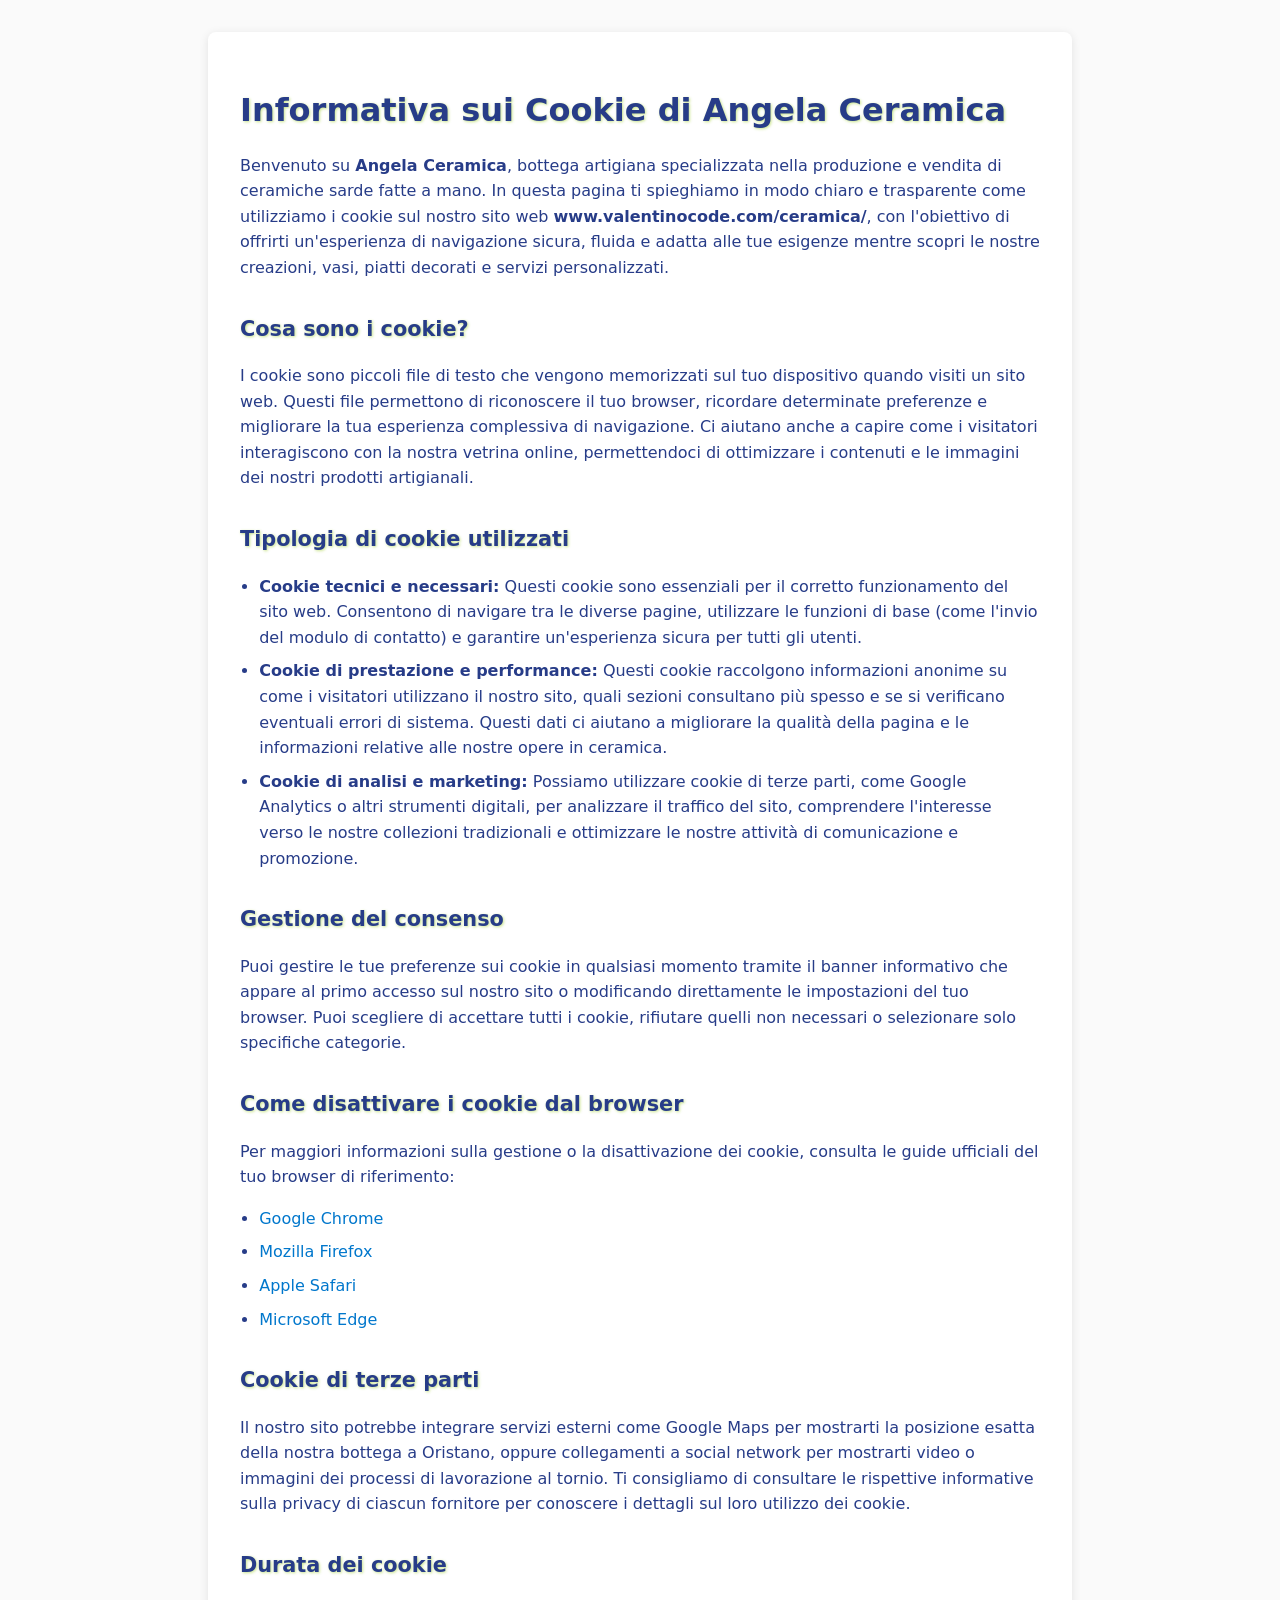
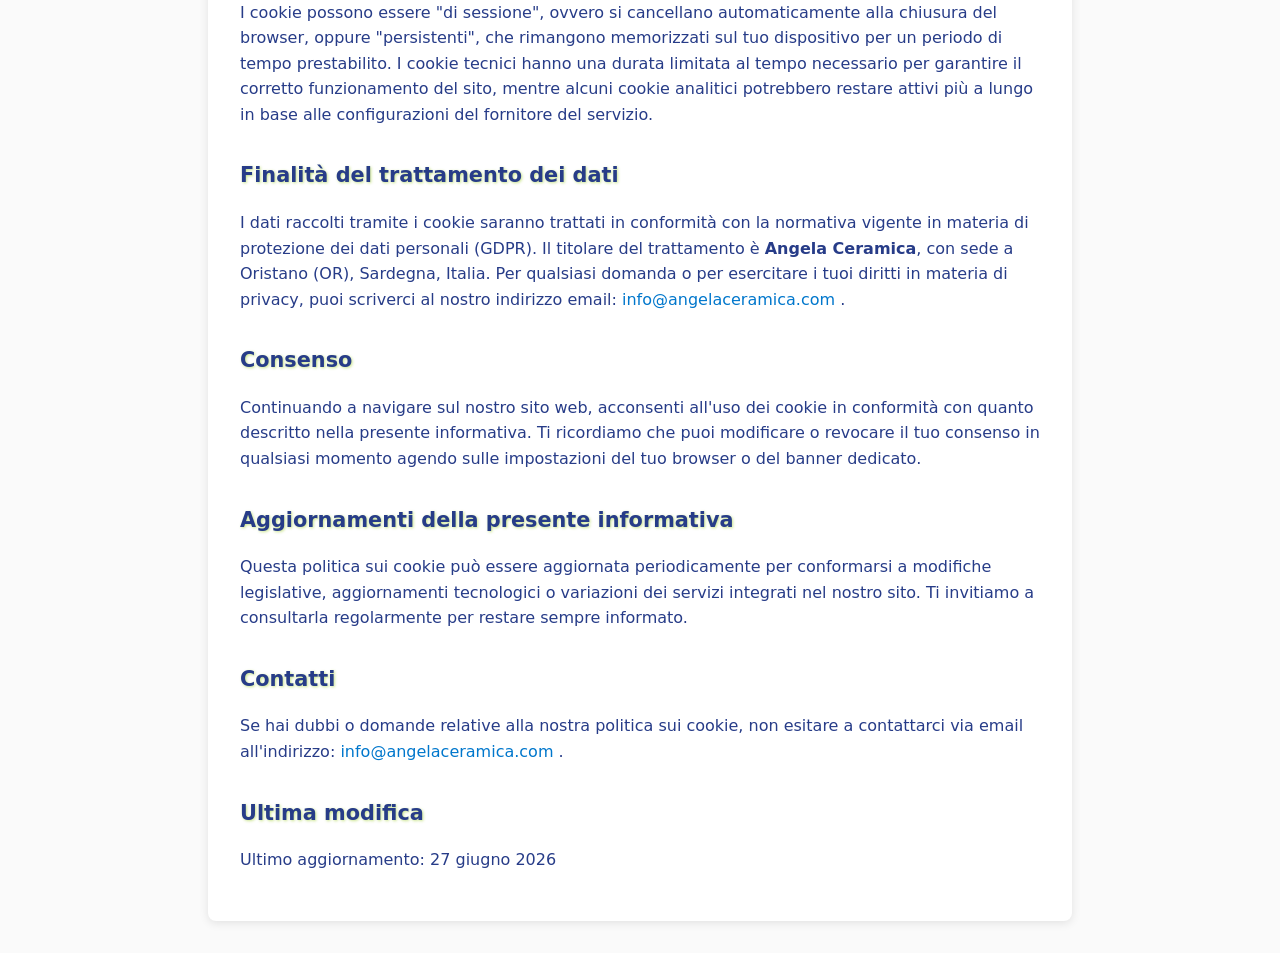
<file: cookie-policy.html>
<!DOCTYPE html>
<html lang="it">

<head>
  <meta charset="UTF-8" />
  <meta name="viewport" content="width=device-width, initial-scale=1.0" />
  <title>Informativa sui Cookie – Angela Ceramica</title>

  <!-- Google tag (gtag.js) -->
  <script async src="https://www.googletagmanager.com/gtag/js?id=G-P2FWX335XR"></script>
  <script>
    window.dataLayer = window.dataLayer || [];
    function gtag() {
      dataLayer.push(arguments);
    }
    gtag("js", new Date());

    gtag("config", "G-P2FWX335XR");
  </script>

  <style>
    body {
      margin: 0;
      font-family: system-ui, sans-serif;
      background-color: #fafafa;
      color: #273c88;
      line-height: 1.6;
      padding: 2rem;
    }

    .container {
      max-width: 800px;
      margin: auto;
      background: #fff;
      padding: 2rem;
      border-radius: 8px;
      box-shadow: 0 2px 10px rgba(0, 0, 0, 0.1);
    }

    h1,
    h2 {
      color: #273c88;
      text-shadow: 1px 1px 3px rgba(138, 196, 1, 0.463);
    }

    h1 {
      font-size: 2rem;
      margin-bottom: 1rem;
    }

    h2 {
      margin-top: 2rem;
      font-size: 1.3rem;
    }

    ul {
      padding-left: 1.2rem;
    }

    li {
      margin-bottom: 0.5rem;
    }

    a {
      color: #0077cc;
      text-decoration: none;
    }

    a:hover {
      text-decoration: underline;
    }

    @media (max-width: 600px) {
      body {
        padding: 1rem;
      }

      .container {
        padding: 1.5rem;
      }
    }
  </style>
</head>

<body>

  <div class="container">

    <h1>Informativa sui Cookie di Angela Ceramica</h1>

    <p>
      Benvenuto su <strong>Angela Ceramica</strong>, bottega artigiana specializzata nella produzione e vendita di
      ceramiche sarde fatte a mano. In questa pagina ti spieghiamo in modo chiaro e trasparente come utilizziamo i
      cookie sul nostro sito web <strong>www.valentinocode.com/ceramica/</strong>, con l'obiettivo di offrirti
      un'esperienza di navigazione sicura, fluida e adatta alle tue esigenze mentre scopri le nostre creazioni, vasi,
      piatti decorati e servizi personalizzati.
    </p>

    <h2>Cosa sono i cookie?</h2>

    <p>
      I cookie sono piccoli file di testo che vengono memorizzati sul tuo dispositivo quando visiti un sito web. Questi
      file permettono di riconoscere il tuo browser, ricordare determinate preferenze e migliorare la tua esperienza
      complessiva di navigazione. Ci aiutano anche a capire come i visitatori interagiscono con la nostra vetrina
      online, permettendoci di ottimizzare i contenuti e le immagini dei nostri prodotti artigianali.
    </p>

    <h2>Tipologia di cookie utilizzati</h2>

    <ul>

      <li>
        <strong>Cookie tecnici e necessari:</strong>
        Questi cookie sono essenziali per il corretto funzionamento del sito web. Consentono di navigare tra le diverse
        pagine, utilizzare le funzioni di base (come l'invio del modulo di contatto) e garantire un'esperienza sicura
        per tutti gli utenti.
      </li>

      <li>
        <strong>Cookie di prestazione e performance:</strong>
        Questi cookie raccolgono informazioni anonime su come i visitatori utilizzano il nostro sito, quali sezioni
        consultano più spesso e se si verificano eventuali errori di sistema. Questi dati ci aiutano a migliorare la
        qualità della pagina e le informazioni relative alle nostre opere in ceramica.
      </li>

      <li>
        <strong>Cookie di analisi e marketing:</strong>
        Possiamo utilizzare cookie di terze parti, come Google Analytics o altri strumenti digitali, per analizzare il
        traffico del sito, comprendere l'interesse verso le nostre collezioni tradizionali e ottimizzare le nostre
        attività di comunicazione e promozione.
      </li>

    </ul>

    <h2>Gestione del consenso</h2>

    <p>
      Puoi gestire le tue preferenze sui cookie in qualsiasi momento tramite il banner informativo che appare al primo
      accesso sul nostro sito o modificando direttamente le impostazioni del tuo browser. Puoi scegliere di accettare
      tutti i cookie, rifiutare quelli non necessari o selezionare solo specifiche categorie.
    </p>

    <h2>Come disattivare i cookie dal browser</h2>

    <p>
      Per maggiori informazioni sulla gestione o la disattivazione dei cookie, consulta le guide ufficiali del tuo
      browser di riferimento:
    </p>

    <ul>

      <li>
        <a href="https://support.google.com/chrome/answer/95647?hl=it" target="_blank" rel="noopener noreferrer">
          Google Chrome
        </a>
      </li>

      <li>
        <a href="https://support.mozilla.org/it/kb/Gestione%20dei%20cookie" target="_blank" rel="noopener noreferrer">
          Mozilla Firefox
        </a>
      </li>

      <li>
        <a href="https://support.apple.com/it-it/guide/safari/sfri11471/mac" target="_blank" rel="noopener noreferrer">
          Apple Safari
        </a>
      </li>

      <li>
        <a href="https://support.microsoft.com/it-it/windows/gestire-i-cookie-in-microsoft-edge-cancellarli-o-bloccarli-16aa669d-419f-91d8-8519-7d82a13c4a8a"
          target="_blank" rel="noopener noreferrer">
          Microsoft Edge
        </a>
      </li>

    </ul>

    <h2>Cookie di terze parti</h2>

    <p>
      Il nostro sito potrebbe integrare servizi esterni come Google Maps per mostrarti la posizione esatta della nostra
      bottega a Oristano, oppure collegamenti a social network per mostrarti video o immagini dei processi di
      lavorazione al tornio. Ti consigliamo di consultare le rispettive informative sulla privacy di ciascun fornitore
      per conoscere i dettagli sul loro utilizzo dei cookie.
    </p>

    <h2>Durata dei cookie</h2>

    <p>
      I cookie possono essere "di sessione", ovvero si cancellano automaticamente alla chiusura del browser, oppure
      "persistenti", che rimangono memorizzati sul tuo dispositivo per un periodo di tempo prestabilito. I cookie
      tecnici hanno una durata limitata al tempo necessario per garantire il corretto funzionamento del sito, mentre
      alcuni cookie analitici potrebbero restare attivi più a lungo in base alle configurazioni del fornitore del
      servizio.
    </p>

    <h2>Finalità del trattamento dei dati</h2>

    <p>
      I dati raccolti tramite i cookie saranno trattati in conformità con la normativa vigente in materia di protezione
      dei dati personali (GDPR). Il titolare del trattamento è <strong>Angela Ceramica</strong>, con sede a Oristano
      (OR), Sardegna, Italia.

      Per qualsiasi domanda o per esercitare i tuoi diritti in materia di privacy, puoi scriverci al nostro indirizzo
      email:

      <a href="mailto:info@angelaceramica.com">
        info@angelaceramica.com
      </a>.
    </p>

    <h2>Consenso</h2>

    <p>
      Continuando a navigare sul nostro sito web, acconsenti all'uso dei cookie in conformità con quanto descritto nella
      presente informativa. Ti ricordiamo che puoi modificare o revocare il tuo consenso in qualsiasi momento agendo
      sulle impostazioni del tuo browser o del banner dedicato.
    </p>

    <h2>Aggiornamenti della presente informativa</h2>

    <p>
      Questa politica sui cookie può essere aggiornata periodicamente per conformarsi a modifiche legislative,
      aggiornamenti tecnologici o variazioni dei servizi integrati nel nostro sito. Ti invitiamo a consultarla
      regolarmente per restare sempre informato.
    </p>

    <h2>Contatti</h2>

    <p>
      Se hai dubbi o domande relative alla nostra politica sui cookie, non esitare a contattarci via email
      all'indirizzo:

      <a href="mailto:info@angelaceramica.com">
        info@angelaceramica.com
      </a>.
    </p>

    <h2>Ultima modifica</h2>

    <p>
      Ultimo aggiornamento: 27 giugno 2026
    </p>

  </div>

</body>

</html>
</file>
